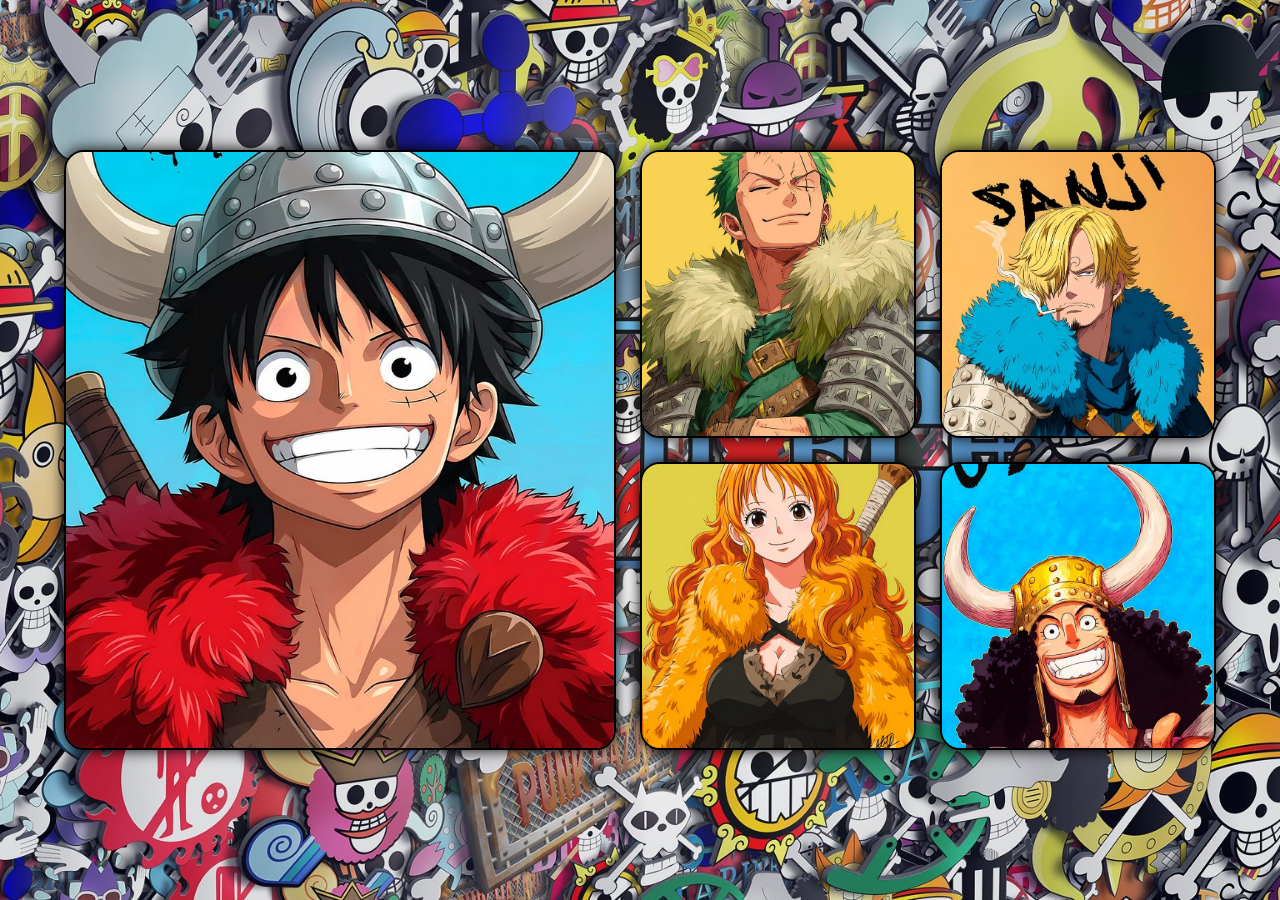
<file: index.html>
<!DOCTYPE html>
<html lang="en">
<head>
    <meta charset="UTF-8">
    <meta name="viewport" content="width=device-width, initial-scale=1.0">
    <title>Straw Hats</title>
    <link rel="stylesheet" href="style.css">
    <link rel="icon" type="image/png" href="image/straw hat.jpg">
</head>
<body>
    <div class="img_container">

        <div class="container">
            <div class="box  luffy" ><img src="image/luffy5.jpg" alt="" srcset="" ></div>
            <div class="box  zoro" ><img src="image/zoro5.jpg" alt="" srcset=""></div>
            <div class="box  sanji"><img src="image/sanji6.jpg" alt="" srcset=""></div>
            <div class="box  nami"><img src="image/nami2.jpg" alt="" srcset=""></div>
            <div class="box  ussop"><img src="image/ussop.jpg" alt="" srcset=""></div>
        </div>
    </div>
</body>
</html>
</file>
<file: style.css>
* {
    padding: 0;
    margin: 0;
    box-sizing: border-box;
}

.img_container {
    background-image: url(image/one\ piece\ bg2.jpg); 
    
    background-repeat: no-repeat;
    background-position: center center;
    min-height: 100vh;
    background-size: max(1200px,100vw);
    position: relative;
    
    
    display: flex;
    justify-content: center;
    align-items: center;
    /* padding: 20px;  */
}

.container {
    display: grid;
    min-height: 100vhj;
    
    grid-template-columns: 2fr 1fr 1fr;
    grid-template-rows: 1fr 1fr;
    gap: 24px;
    
    
    width: 90vw;
    max-width: 1200px;
    height: 600px;
    /* border: 2px solid black;  */
}


.luffy {
    grid-row: span 2;
}

.container div {
    border: 2px solid black;
    border-radius: 20px;
    overflow: hidden; 
    background-color: rgba(0, 0, 0, 0.2); 
    box-shadow: 0 0 15px rgba(0, 0, 0, 1);
}
    


.box img {
    width: 100%;
    height: 100%;
    
    
    object-fit: cover; 
    
}
@media screen and (max-width:560px){
    .container{
        display: grid;
        grid-template-columns: 1fr;
        grid-template-rows: auto;
        height: auto;
        width: 90vw;
    }
    .container .box{
        height: 350px;
        margin-top: 50px;
    }
    .container div img{
        height: 100vh;
        height: 100%;
        width: 100%;
        object-fit: cover;
    }
        
    }
    .img_container{
        min-height: 100vh;
        background-position: center center;
        background-size: cover;
        background-repeat: no-repeat;
        height: auto;
    }
</file>
